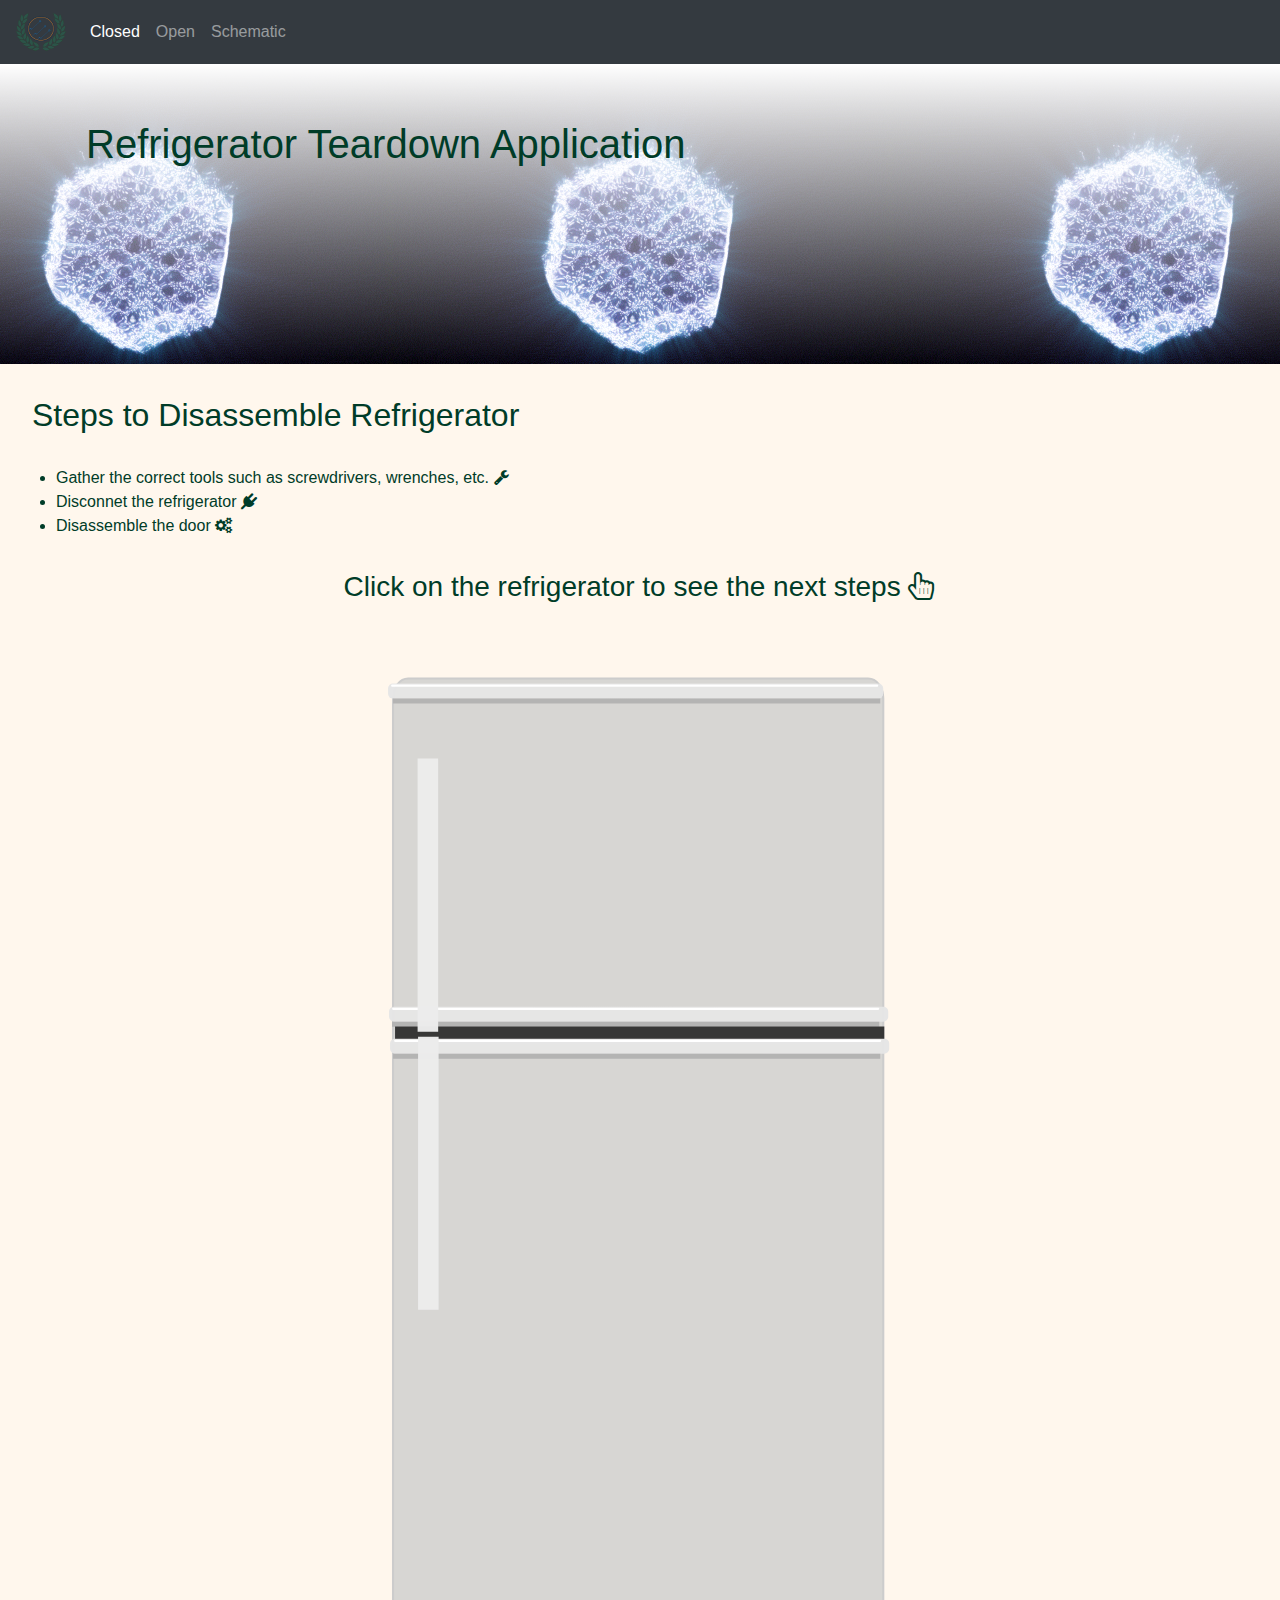
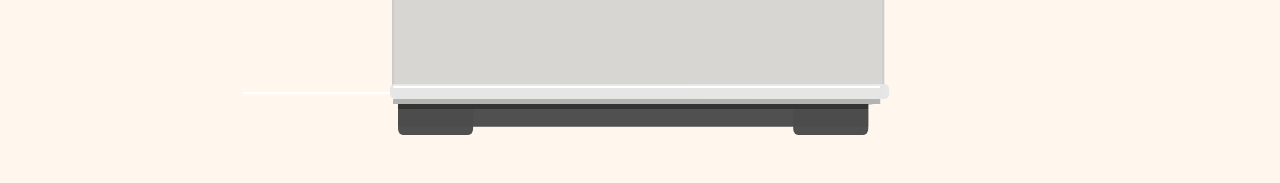
<file: index.html>
<!DOCTYPE html>
<html>
	<head>
		<title>Portfolio Piece C - Refrigerator Teardown</title>
		
		<script src="https://code.jquery.com/jquery-3.3.1.slim.min.js" integrity="sha384-q8i/X+965DzO0rT7abK41JStQIAqVgRVzpbzo5smXKp4YfRvH+8abtTE1Pi6jizo" crossorigin="anonymous"></script>
		<script src="https://cdnjs.cloudflare.com/ajax/libs/popper.js/1.14.7/umd/popper.min.js" integrity="sha384-UO2eT0CpHqdSJQ6hJty5KVphtPhzWj9WO1clHTMGa3JDZwrnQq4sF86dIHNDz0W1" crossorigin="anonymous"></script>
		<script src="https://stackpath.bootstrapcdn.com/bootstrap/4.3.1/js/bootstrap.min.js" integrity="sha384-JjSmVgyd0p3pXB1rRibZUAYoIIy6OrQ6VrjIEaFf/nJGzIxFDsf4x0xIM+B07jRM" crossorigin="anonymous"></script>
		
		<link rel="stylesheet" href="https://stackpath.bootstrapcdn.com/bootstrap/4.3.1/css/bootstrap.min.css" integrity="sha384-ggOyR0iXCbMQv3Xipma34MD+dH/1fQ784/j6cY/iJTQUOhcWr7x9JvoRxT2MZw1T" crossorigin="anonymous">
		<link href="https://stackpath.bootstrapcdn.com/font-awesome/4.7.0/css/font-awesome.min.css" rel="stylesheet" integrity="sha384-wvfXpqpZZVQGK6TAh5PVlGOfQNHSoD2xbE+QkPxCAFlNEevoEH3Sl0sibVcOQVnN" crossorigin="anonymous">
		<link rel="stylesheet" href="assets/css/style.css">
	</head>
	
	<body>

<!-- ===================  NAVBAR AT TOP  =================== -->
<nav class="navbar navbar-expand-md bg-dark navbar-dark">
  <a class="navbar-brand" href="#"> <img src="assets/images/Blue-Racer-Technologies-LLC-Logo-V4_small.png" alt="Blue Racer Logo"  class="img-responsive picture" ></a>
   <button class="navbar-toggler" data-toggle="collapse" data-target="#collapsibleNavbar">
    <span class="navbar-toggler-icon"></span>
  </button>
  <div class="collapse navbar-collapse" id="collapsibleNavbar">
    <ul class="navbar-nav">
      <li class="nav-item">
        <a class="nav-link active" href="index.html">Closed</a>
      </li>
      <li class="nav-item">
        <a class="nav-link" href="open.html">Open</a>
      </li>
      <li class="nav-item">
        <a class="nav-link" href="Schematic.html">Schematic</a>
      </li>    
    </ul>
  </div>  
</nav>
<!-- ======================================================== -->

<!-- =================  Parallax Scrolling  ================= -->
	<section id="ParalaxScrolling" data-type="background" data-speed="5">
		<div class="container">
			<div class="row">
				
					<h1>Refrigerator Teardown Application</h1>		
			</div>
		</div>
	</section>
<!-- ======================================================== -->
		
		<h2>Steps to Disassemble Refrigerator</h2>
		<ul class="UlSpacing">
			<li>Gather the correct tools such as screwdrivers, wrenches, etc. <i class="fa fa-wrench"></i></li> 
			<li>Disconnet the refrigerator <i class="fa fa-plug"></i></li>
			<li>Disassemble the door <i class="fa fa-cogs"></i></li>
		</ul>
		<h3>Click on the refrigerator to see the next steps <i class="fa fa-hand-pointer-o"></i></h3>
<!-- ========================== Buttons ============================== -->



<!-- ==================================================================== -->
		
<!-- ========================== SVG FRIDGE ============================== -->

		<div class="testImg">
			<a href="Open.html">
			<img src="assets/images/fridgeClose.svg" >
			</a>
		</div>
<!-- ======================================================== -->

		
		<br>
		
<footer class="section footer-classic context-dark bg-image" style="background: #2d3246;">
</footer>
	</body>
</html>
</file>
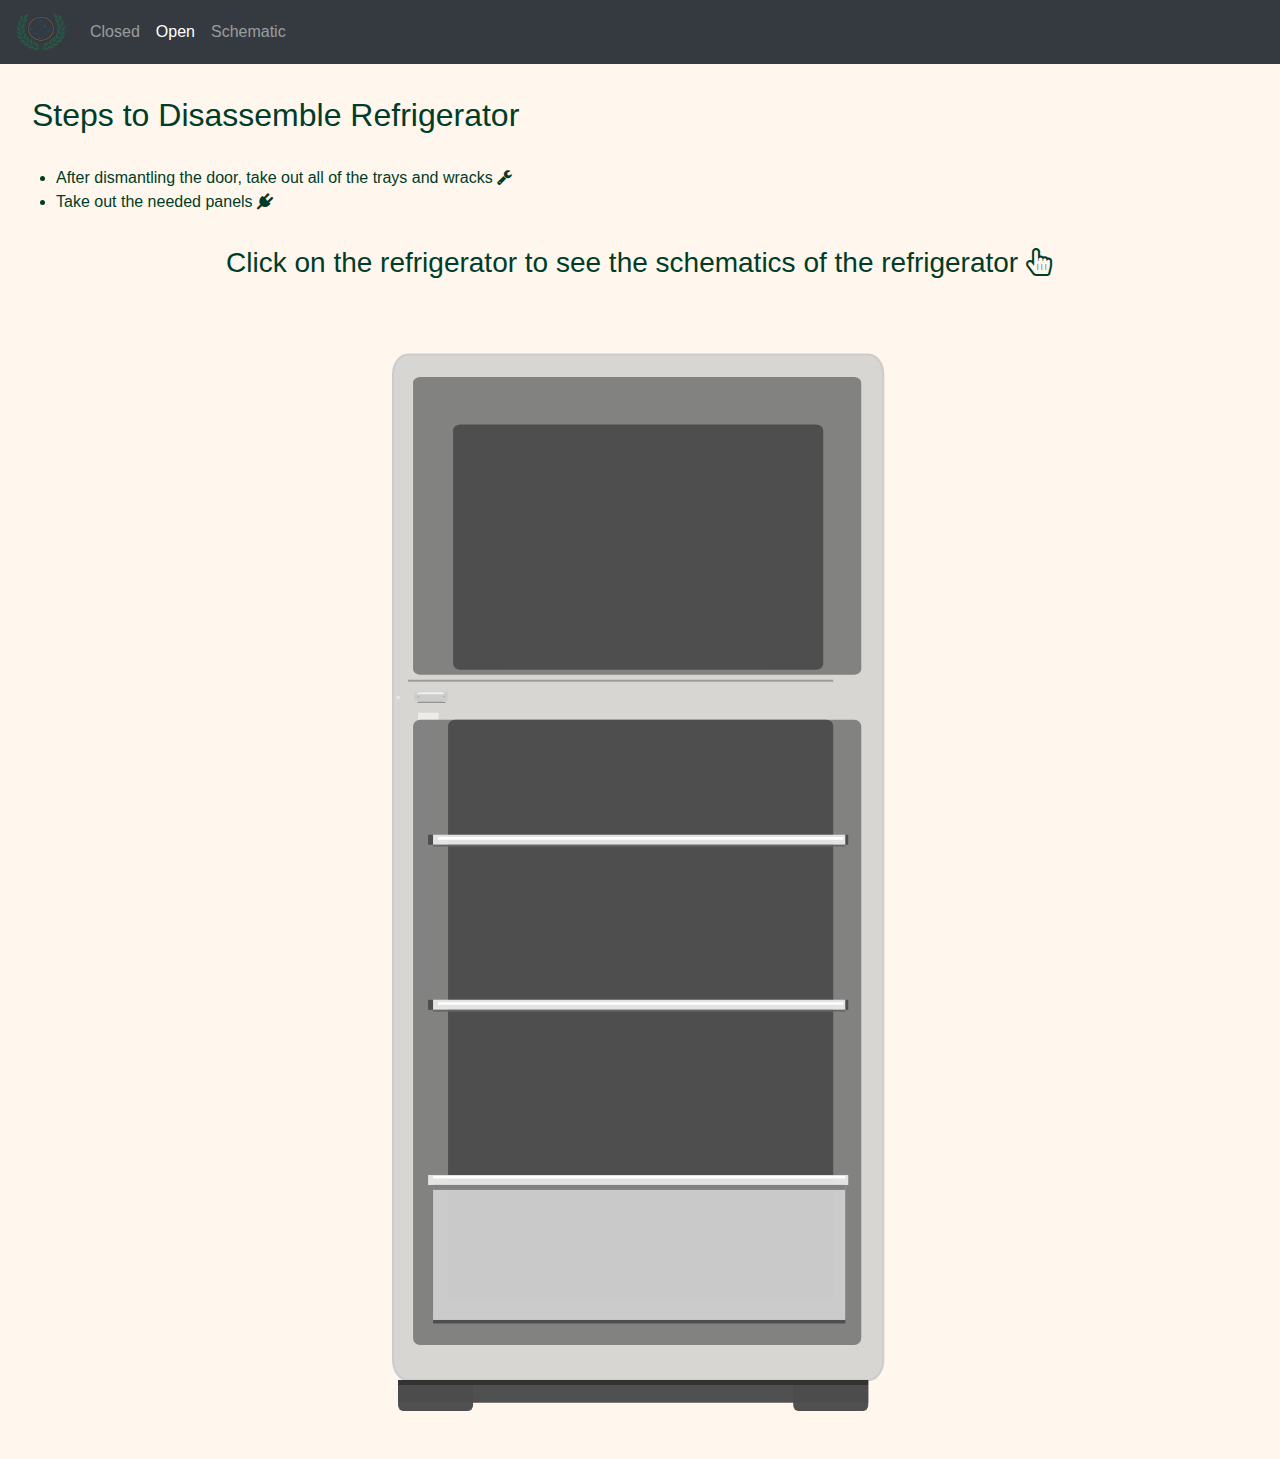
<file: Open.html>
<!DOCTYPE html>
<html>
	<head>
		<title>Refrigerator Teardown - Open</title>
				
		
		<script src="https://code.jquery.com/jquery-3.3.1.slim.min.js" integrity="sha384-q8i/X+965DzO0rT7abK41JStQIAqVgRVzpbzo5smXKp4YfRvH+8abtTE1Pi6jizo" crossorigin="anonymous"></script>
		<script src="https://cdnjs.cloudflare.com/ajax/libs/popper.js/1.14.7/umd/popper.min.js" integrity="sha384-UO2eT0CpHqdSJQ6hJty5KVphtPhzWj9WO1clHTMGa3JDZwrnQq4sF86dIHNDz0W1" crossorigin="anonymous"></script>
		<script src="https://stackpath.bootstrapcdn.com/bootstrap/4.3.1/js/bootstrap.min.js" integrity="sha384-JjSmVgyd0p3pXB1rRibZUAYoIIy6OrQ6VrjIEaFf/nJGzIxFDsf4x0xIM+B07jRM" crossorigin="anonymous"></script>
		
		<link rel="stylesheet" href="https://stackpath.bootstrapcdn.com/bootstrap/4.3.1/css/bootstrap.min.css" integrity="sha384-ggOyR0iXCbMQv3Xipma34MD+dH/1fQ784/j6cY/iJTQUOhcWr7x9JvoRxT2MZw1T" crossorigin="anonymous">
		<link href="https://stackpath.bootstrapcdn.com/font-awesome/4.7.0/css/font-awesome.min.css" rel="stylesheet" integrity="sha384-wvfXpqpZZVQGK6TAh5PVlGOfQNHSoD2xbE+QkPxCAFlNEevoEH3Sl0sibVcOQVnN" crossorigin="anonymous">
		<link rel="stylesheet" href="assets/css/style.css">
	</head>
	
	<body>

<!-- ===================  NAVBAR AT TOP  =================== -->
<nav class="navbar navbar-expand-md bg-dark navbar-dark">
  <a class="navbar-brand" href="#"> <img src="assets/images/Blue-Racer-Technologies-LLC-Logo-V4_small.png" alt="Blue Racer Logo"  class="img-responsive picture" ></a>
   <button class="navbar-toggler" data-toggle="collapse" data-target="#collapsibleNavbar">
    <span class="navbar-toggler-icon"></span>
  </button>
  <div class="collapse navbar-collapse" id="collapsibleNavbar">
    <ul class="navbar-nav">
      <li class="nav-item">
        <a class="nav-link" href="index.html">Closed</a>
      </li>
      <li class="nav-item">
        <a class="nav-link active" href="open.html">Open</a>
      </li>
      <li class="nav-item">
        <a class="nav-link" href="Schematic.html">Schematic</a>
      </li>    
    </ul>
  </div>  
</nav>

<!-- ======================================================== -->
		
		<h2>Steps to Disassemble Refrigerator</h2>
		<ul class="UlSpacing">
			<li>After dismantling the door, take out all of the trays and wracks <i class="fa fa-wrench"></i></li> 
			<li>Take out the needed panels <i class="fa fa-plug"></i></li>
		</ul>
		<h3>Click on the refrigerator to see the schematics of the refrigerator <i class="fa fa-hand-pointer-o"></i> </h3>

<!-- ========================== SVG FRIDGE ============================== -->

		<div class="testImg">
		<a href="Schematic.html">
		<img src="assets/images/fridgeOpen.svg" >
		</a>
		</div>
<!-- ======================================================== -->

		
		<br>
		
<footer class="section footer-classic context-dark bg-image" style="background: #2d3246;">
</footer>
	</body>
</html>
</file>
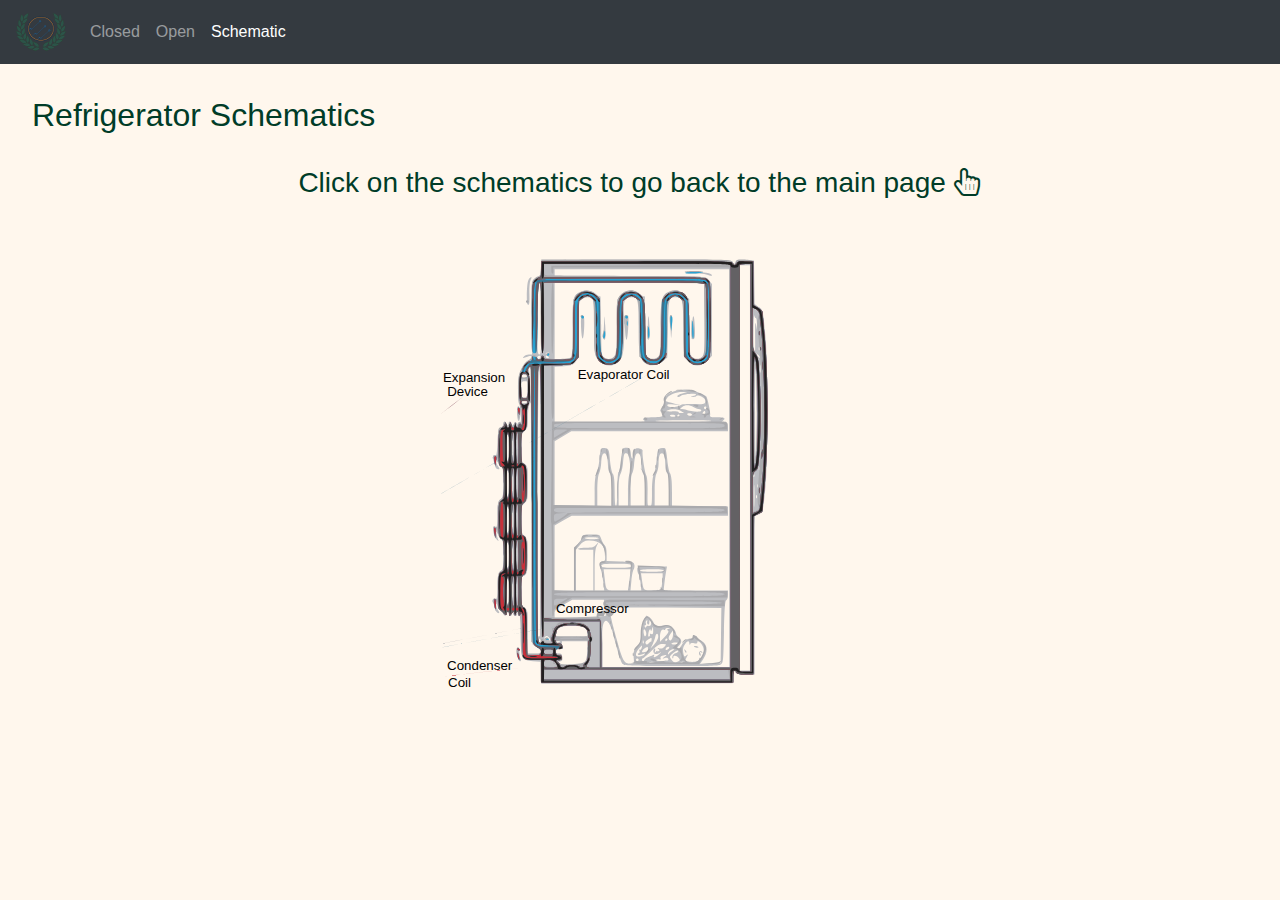
<file: Schematic.html>
<!DOCTYPE html>
<html>
	<head>
		<title>Refrigerator Teardown - Schematic</title>

					
		<script src="https://code.jquery.com/jquery-3.3.1.slim.min.js" integrity="sha384-q8i/X+965DzO0rT7abK41JStQIAqVgRVzpbzo5smXKp4YfRvH+8abtTE1Pi6jizo" crossorigin="anonymous"></script>
		<script src="https://cdnjs.cloudflare.com/ajax/libs/popper.js/1.14.7/umd/popper.min.js" integrity="sha384-UO2eT0CpHqdSJQ6hJty5KVphtPhzWj9WO1clHTMGa3JDZwrnQq4sF86dIHNDz0W1" crossorigin="anonymous"></script>
		<script src="https://stackpath.bootstrapcdn.com/bootstrap/4.3.1/js/bootstrap.min.js" integrity="sha384-JjSmVgyd0p3pXB1rRibZUAYoIIy6OrQ6VrjIEaFf/nJGzIxFDsf4x0xIM+B07jRM" crossorigin="anonymous"></script>
		
		<link rel="stylesheet" href="https://stackpath.bootstrapcdn.com/bootstrap/4.3.1/css/bootstrap.min.css" integrity="sha384-ggOyR0iXCbMQv3Xipma34MD+dH/1fQ784/j6cY/iJTQUOhcWr7x9JvoRxT2MZw1T" crossorigin="anonymous">
		<link href="https://stackpath.bootstrapcdn.com/font-awesome/4.7.0/css/font-awesome.min.css" rel="stylesheet" integrity="sha384-wvfXpqpZZVQGK6TAh5PVlGOfQNHSoD2xbE+QkPxCAFlNEevoEH3Sl0sibVcOQVnN" crossorigin="anonymous">
		<link rel="stylesheet" href="assets/css/style.css">
	</head>
	
	<body>

<!-- ===================  NAVBAR AT TOP  =================== -->
<nav class="navbar navbar-expand-md bg-dark navbar-dark">
  <a class="navbar-brand" href="#"> <img src="assets/images/Blue-Racer-Technologies-LLC-Logo-V4_small.png" alt="Blue Racer Logo"  class="img-responsive picture" ></a>
   <button class="navbar-toggler" data-toggle="collapse" data-target="#collapsibleNavbar">
    <span class="navbar-toggler-icon"></span>
  </button>
  <div class="collapse navbar-collapse" id="collapsibleNavbar">
    <ul class="navbar-nav">
      <li class="nav-item">
        <a class="nav-link" href="index.html">Closed</a>
      </li>
      <li class="nav-item">
        <a class="nav-link" href="open.html">Open</a>
      </li>
      <li class="nav-item">
        <a class="nav-link active" href="Schematic.html">Schematic</a>
      </li>    
    </ul>
  </div>  
</nav>
<!-- ======================================================== -->
		
		<h2>Refrigerator Schematics</h2>
		<h3>Click on the schematics to go back to the main page <i class="fa fa-hand-pointer-o"></i> </h3>

<!-- ========================== SVG FRIDGE ============================== -->

		<div class="testImg">
		<a href="index.html">
		<img src="assets/images/Schematic.svg" >
		</a>
		</div>
<!-- ======================================================== -->

		
		<br>
		
<footer class="section footer-classic context-dark bg-image" style="background: #2d3246;">
</footer>
	</body>
</html>
</file>
<file: assets/css/style.css>
body{
	Color: #003c28;
	background-color: #fff7ed;
	font-size: 1rem;
}

h1 {
	margin: 1rem;
	text-align: center
}

h2 {
	margin: 2rem;
}

h3{
	margin: 2rem;
	text-align:center;
}

li{
	font-size: 1rem;
}

.UlSpacing{
	margin: 1rem
}

li.ArialBlack{
	font-family: "Arial Black", Gadget, sans-serif;
}

li.ArialBody{
	  font-family: "Arial Body";
}

li.HelveticaHeader{
	font-family: "Helvetica Header";
}


li.HelveticaBody{
	font-family: "Helvetica Body";
}


li.TimesNewRomanHeader{
	font-family: "Times New Roman Header";
}


li.TimesNewRoman{
	font-family: "Times New Roman";
}


li.TimesHeader{
	font-family: "Times Header";
}

li.TimesBodyCopy{
	font-family: "Times Body Copy";
}

li.CourierNewHeader{
	font-family: "Courier New Header";
}

li.CourierNew{
	font-family: "Courier New";
}

li.CourierHeader{
	font-family: "Courier Header";
}

li.CourierBodyCopy{
	font-family: "Courier Body Copy";
}


li.VerdanaHeader{
	font-family: "Verdana Header";
}

li.Verdana{
	font-family: "Verdana";
}

li.GeorgiaHeader{
	font-family: "Georgia Header";
}

li.Georgia{
	font-family: "Georgia";
}

li.PalatinoHeader{
	font-family: "Palatino Header";
}

li.Palatino{
	font-family: Palatino
}

li.GaramondHeader{
	font-family: "Garamond Header";
}

li.Garamond{
	font-family: "Garamond";
}

li.BookmanHeader{
	font-family: "Bookman Header";
}

li.Bookman{
	font-family: "Bookman";
}

li.ComicSansMsHeader{
	font-family: "Comic";
}

li.ComicSansMs{
	font-family: "Comic Sans MS";
}

li.TrebuchetMS{
	font-family: "Trebuchet MS";
}

li.Impact{
	font-family: "Impact"
}

figure{
	margin: 3rem;
}

form{
	margin: 3rem;
}

#ParalaxScrolling{
		background: linear-gradient(rgba(255,255,255,1.5), transparent), url('../../assets/images/Glitch glow gif by Erica Anderson.gif') 50% 0 repeat fixed;
	min-height: 300px;
	padding: 40px;
}

.testImg{
	text-align:center;
}
</file>
